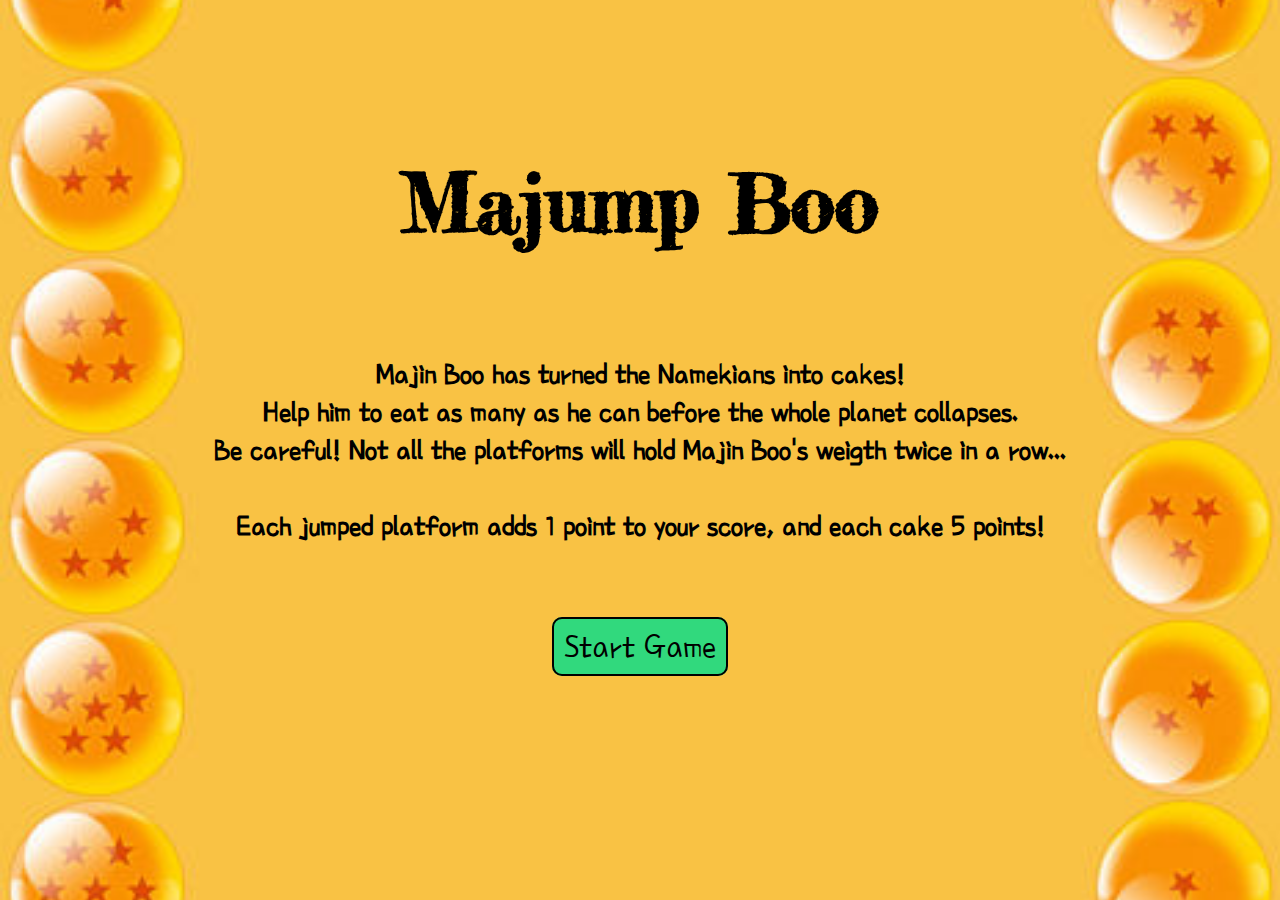
<file: index.html>
<!DOCTYPE html>
<html lang="en">
<head>
  <meta charset="UTF-8">
  <meta name="viewport" content="width=device-width, initial-scale=1.0">
  <meta http-equiv="X-UA-Compatible" content="ie=edge">
  <link rel="stylesheet" href="style.css">
  <link rel="stylesheet" href="https://use.fontawesome.com/releases/v5.1.0/css/all.css" integrity="sha384-lKuwvrZot6UHsBSfcMvOkWwlCMgc0TaWr+30HWe3a4ltaBwTZhyTEggF5tJv8tbt" crossorigin="anonymous">
  <link rel="stylesheet" href="https://stackpath.bootstrapcdn.com/bootstrap/4.1.1/css/bootstrap.min.css" integrity="sha384-WskhaSGFgHYWDcbwN70/dfYBj47jz9qbsMId/iRN3ewGhXQFZCSftd1LZCfmhktB" crossorigin="anonymous">
  <link href="https://fonts.googleapis.com/css?family=Cinzel|Poor+Story|Fredericka+the+Great" rel="stylesheet">
  <title>Majump Boo</title>
  
</head>
<body id="cover">
    <h1 class="gameTitle">Majump Boo</h1>
    <p class="textindex">Majin Boo has turned the Namekians into cakes!<br> Help him to eat as many as he can before the whole planet collapses.<br>
      Be careful! Not all the platforms will hold Majin Boo's weigth twice in a row...<br><br>Each jumped platform adds 1 point to your score, and each cake 5 points!</p>
    <a class="startbtn" href="game.html">Start Game</a>
</body>
</html>
</file>
<file: style.css>
button {
  border: 4px solid black;
  font-size: 24px;
}

#game-background {
  background-image: url("./Images/booback.jpg");
}

#cover {
  text-align: center;
  background-size: cover;                      
  background-repeat: no-repeat;
  background-position: center center;
  background-image: url("./Images/Wiki-background.jpg");
}

#game-board {
  margin-top: 30px;
}

.leftside {
  padding: 180px 20px;
}

.lefttext {
  padding-top: 90px;
  font-weight: bold;
  font-size: 30px;
  font-family: 'Poor Story', cursive;
}

.gameTitle {
  font-size: 80px;
  padding-top: 100px;
  font-family: 'Fredericka the Great', cursive;
}

.textindex {
  font-size: 30px;
  padding: 50px 0;
  font-weight: bold;
  font-family: 'Poor Story', cursive;
}

.startbtn {
  font-family: 'Poor Story', cursive;
  font-size: 35px;
  text-decoration: none;
  background-color: #31D97D;
  color: black;
  padding: 10px;
  border: 2px solid black;
  border-radius: 10px;
}

.button1 {
  font-family: 'Poor Story', cursive;
  padding: 5px;
  background:#31D97D;
  border: 2px solid black;
  border-radius: 8px;
  font-size: 25px;
}

i {
  padding: 4px;
}
</file>
